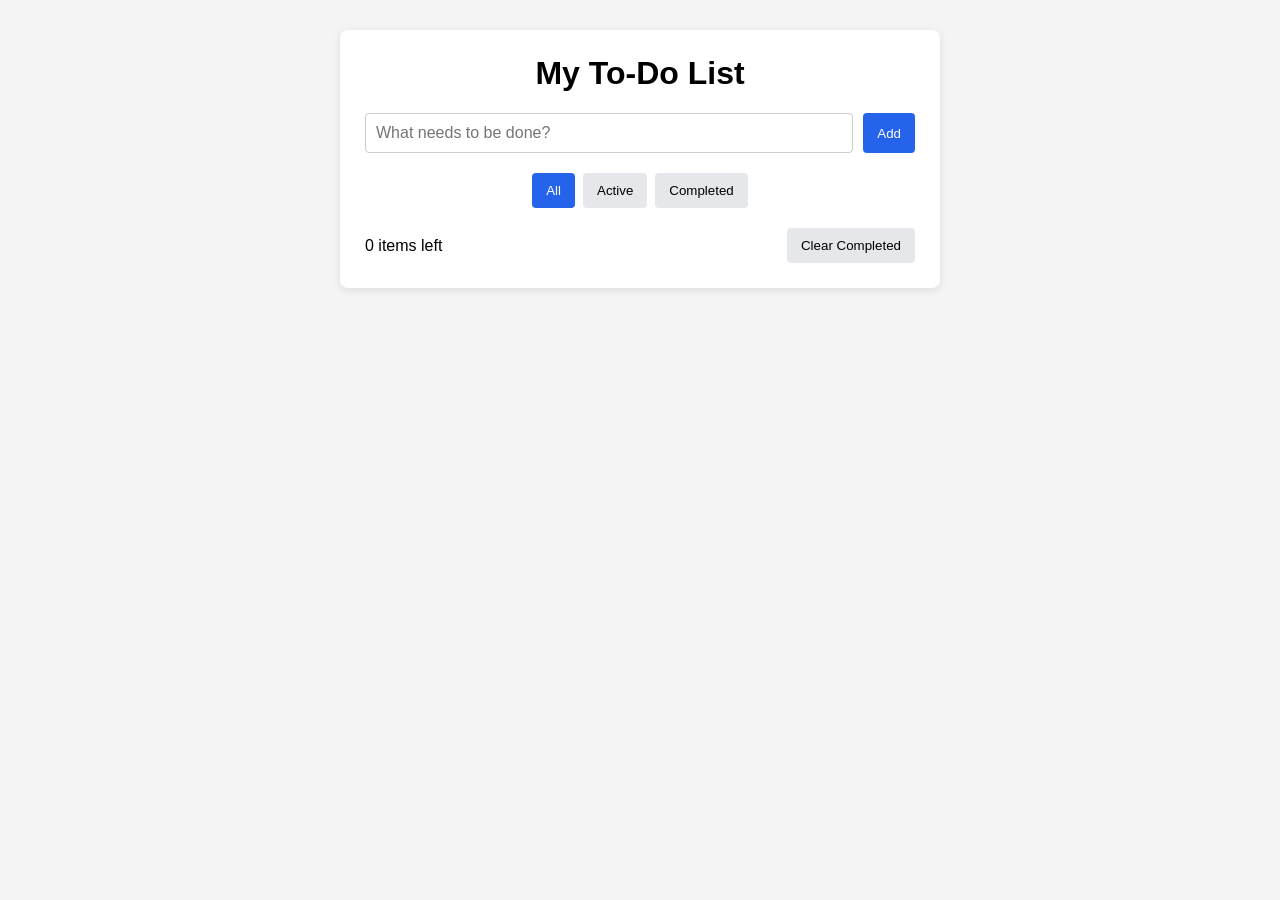
<file: index.html>
<!doctype html>
<html lang="en">
  <head>
    <meta charset="UTF-8" />
    <meta name="viewport" content="width=device-width, initial-scale=1.0" />
    <title>To-Do List</title>
    <link rel="stylesheet" href="styles.css" />
  </head>
  <body>
    <div class="container">
      <h1>My To-Do List</h1>

      <form id="todo-form">
        <input
          type="text"
          id="todo-input"
          placeholder="What needs to be done?"
          required
        />
        <button type="submit">Add</button>
      </form>

      <div class="filters">
        <button type="button" class="filter active" data-filter="all">
          All
        </button>
        <button type="button" class="filter" data-filter="active">
          Active
        </button>
        <button type="button" class="filter" data-filter="completed">
          Completed
        </button>
      </div>

      <ul id="todo-list">
        <!-- Tasks will be added here -->
      </ul>

      <div class="stats">
        <span id="items-left">0 items left</span>
        <button type="button" id="clear-completed">Clear Completed</button>
      </div>
    </div>

    <script src="app.js"></script>
  </body>
</html>
</file>
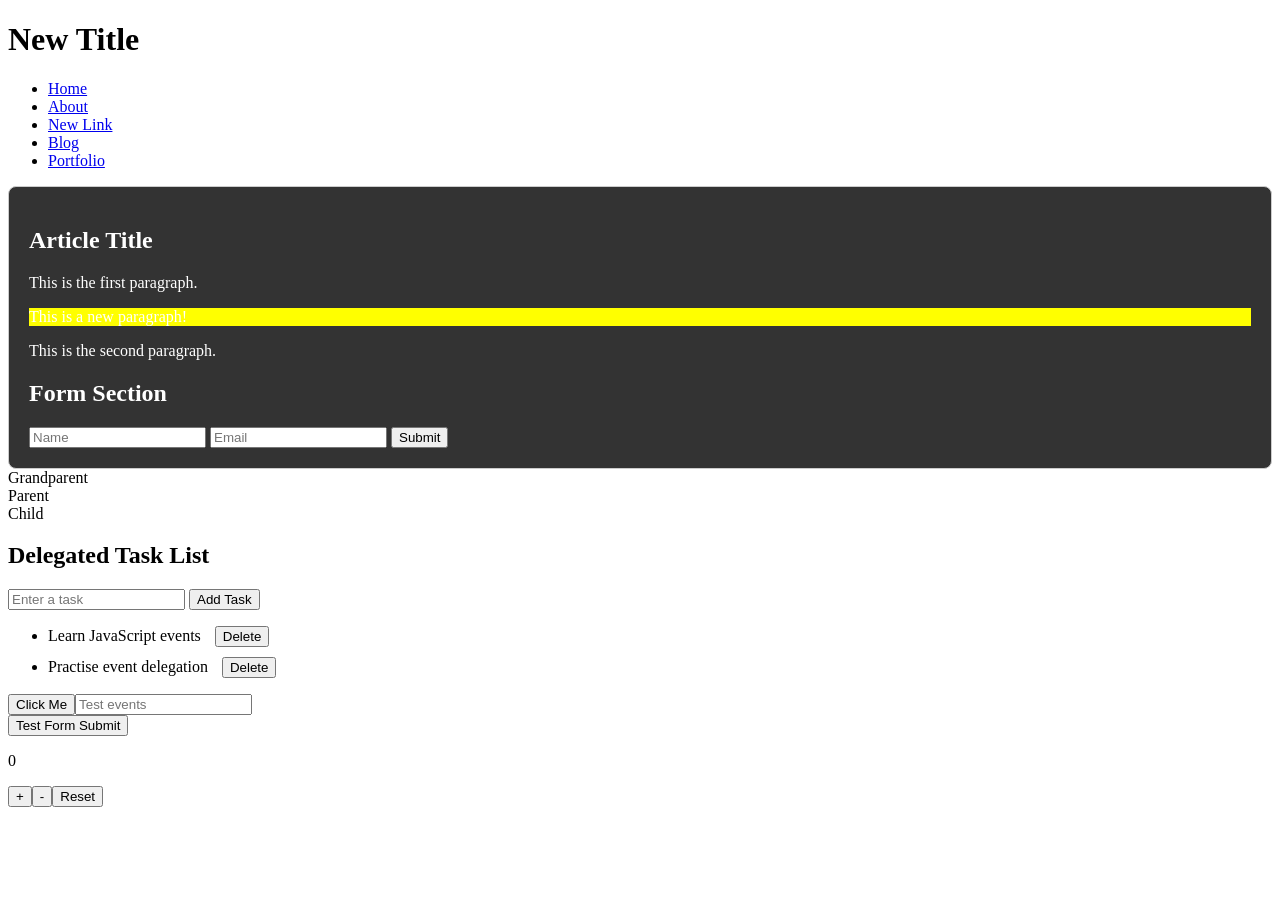
<file: dom-practice.html>
<!doctype html>
<html lang="en">
  <head>
    <meta charset="UTF-8" />
    <title>DOM Practice</title>
    <style>
      .highlight {
        background-color: yellow;
      }

      .container {
        padding: 20px;
        border: 1px solid #ccc;
      }

      #task-list li {
        margin: 10px 0;
      }

      #task-list li span {
        cursor: pointer;
      }

      #task-list li.completed span {
        text-decoration: line-through;
        color: gray;
      }

      .delete-task {
        margin-left: 10px;
      }

      .error {
        border: 2px solid red;
      }

      .error-message {
        color: red;
        font-size: 14px;
        margin: 4px 0 10px;
      }

      .success-message {
        color: green;
        font-weight: bold;
        margin-top: 10px;
      }
    </style>
  </head>
  <body>
    <header id="main-header">
      <h1>DOM Practice</h1>
      <nav>
        <ul class="nav-list">
          <li>
            <a href="#" class="nav-link" data-id="123" data-category="tech"
              >Home</a
            >
          </li>
          <li>
            <a href="#" class="nav-link" data-id="456" data-category="lifestyle"
              >About</a
            >
          </li>
          <li>
            <a href="#" class="nav-link" data-id="789" data-category="business"
              >Contact</a
            >
          </li>
        </ul>
      </nav>
    </header>

    <main class="container">
      <article>
        <h2 class="title">Article Title</h2>
        <p class="content">This is the first paragraph.</p>
        <p class="content">This is the second paragraph.</p>
      </article>

      <section>
        <h2>Form Section</h2>
        <form id="contact-form">
          <input type="text" id="name" name="name" placeholder="Name" />
          <input type="email" id="email" name="email" placeholder="Email" />
          <button type="submit">Submit</button>
        </form>
      </section>
    </main>

    <footer>
      <p>&copy; 2026</p>
    </footer>

    <div id="grandparent">
      Grandparent
      <div id="parent">
        Parent
        <div id="child">Child</div>
      </div>
    </div>

    <h2>Delegated Task List</h2>

    <input type="text" id="new-task" placeholder="Enter a task" />
    <button type="button" id="add-task">Add Task</button>

    <ul id="task-list">
      <li>
        <span>Learn JavaScript events</span>
        <button type="button" class="delete-task">Delete</button>
      </li>
      <li>
        <span>Practise event delegation</span>
        <button type="button" class="delete-task">Delete</button>
      </li>
    </ul>
    <script src="dom.js"></script>
  </body>
</html>
</file>
<file: styles.css>
* {
  box-sizing: border-box;
}

body {
  font-family: Arial, sans-serif;
  background-color: #f4f4f4;
  margin: 0;
  padding: 30px 15px;
}

.container {
  max-width: 600px;
  margin: 0 auto;
  padding: 25px;
  background-color: white;
  border-radius: 8px;
  box-shadow: 0 2px 8px rgba(0, 0, 0, 0.1);
}

h1 {
  text-align: center;
  margin-top: 0;
}

#todo-form {
  display: flex;
  gap: 10px;
}

#todo-input {
  flex: 1;
  min-width: 0;
  padding: 10px;
  border: 1px solid #ccc;
  border-radius: 4px;
  font-size: 16px;
}

button {
  padding: 10px 14px;
  border: none;
  border-radius: 4px;
  cursor: pointer;
}

#todo-form button {
  background-color: #2563eb;
  color: white;
}

.filters {
  display: flex;
  justify-content: center;
  gap: 8px;
  margin: 20px 0;
}

.filter {
  background-color: #e5e7eb;
}

.filter.active {
  background-color: #2563eb;
  color: white;
}

#todo-list {
  list-style: none;
  padding: 0;
  margin: 0;
}

#todo-list li {
  display: flex;
  align-items: center;
  justify-content: space-between;
  gap: 10px;
  padding: 12px 8px;
  border-bottom: 1px solid #eee;
}

.todo-text {
  flex: 1;
  overflow-wrap: anywhere;
  cursor: pointer;
}

#todo-list li.completed .todo-text {
  text-decoration: line-through;
  color: #888;
}

.delete-btn {
  background-color: #dc2626;
  color: white;
  display: none;
}

#todo-list li:hover .delete-btn,
.delete-btn:focus {
  display: inline-block;
}

.stats {
  display: flex;
  justify-content: space-between;
  align-items: center;
  gap: 10px;
  margin-top: 20px;
}

#clear-completed {
  background-color: #e5e7eb;
}
</file>
